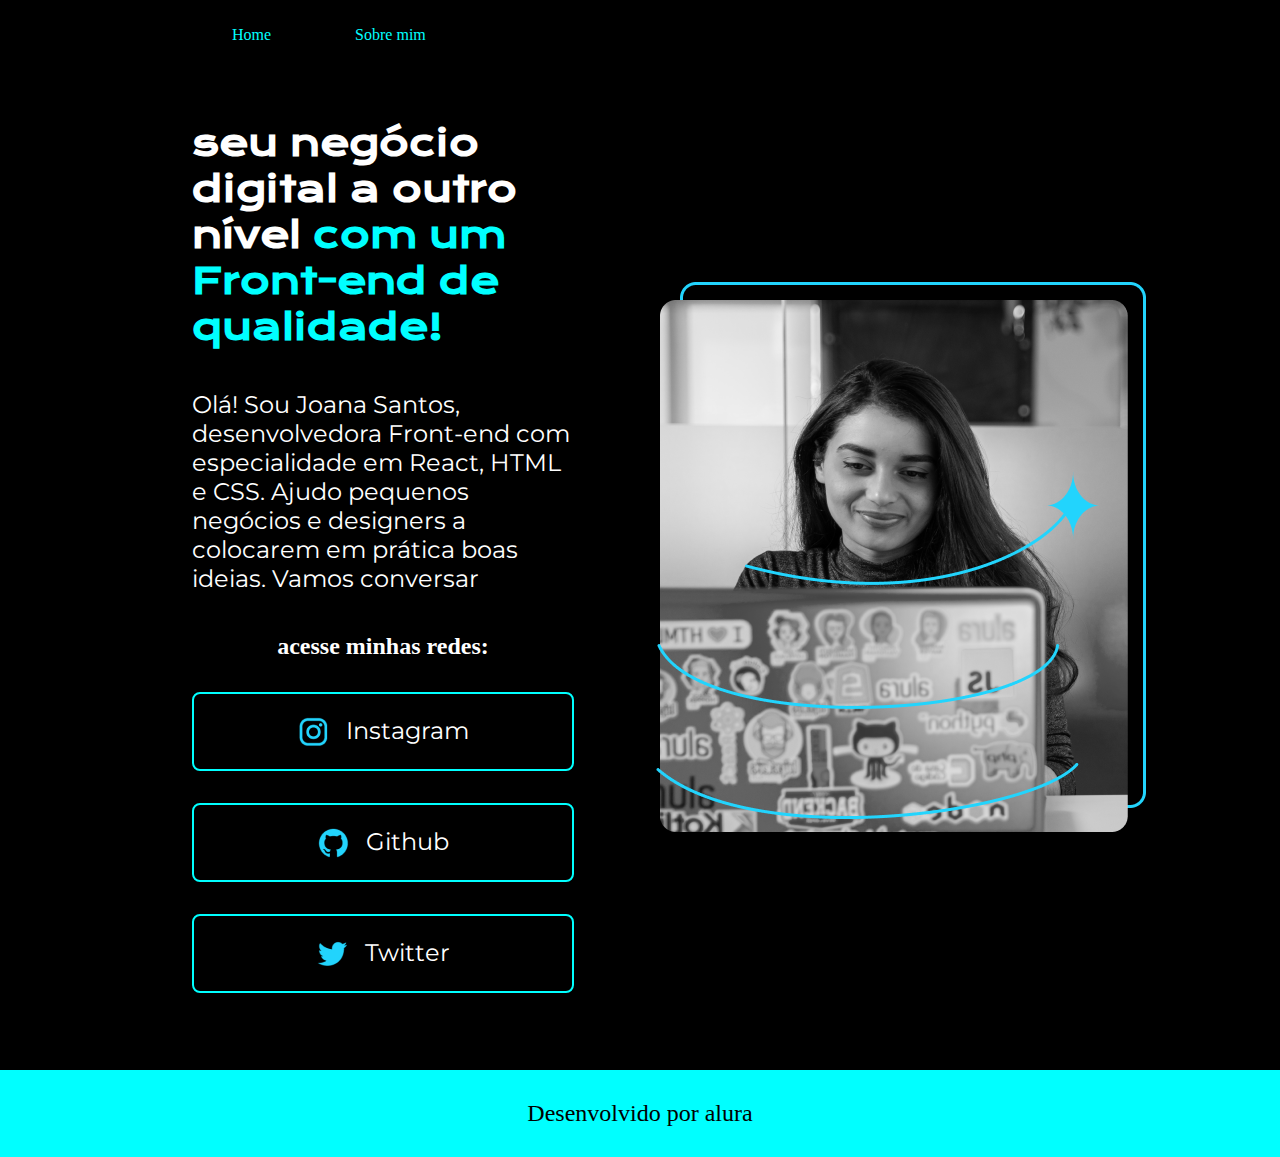
<file: index.html>
<!DOCTYPE html>
<html lang="pt-br">
<head>
    <meta charset="UTF-8">
    <meta name="viewport" content="width=device-width, initial-scale=1.0">
    <title>Portifólio</title>
    <link rel="stylesheet" href="styles/style.css">
</head>
<body>
    <header class="botoesNavegacao">
        <nav>
            <a class="botoesNavegacaoLink" href="index.html">Home</a>
            <a class="botoesNavegacaoLink" href="about.html">Sobre mim</a>
        </nav>
    </header>
    <main class="apresentacao">
        <section class = 'apresentacao__conteudo'>
            <h1 class = 'titulo'> seu negócio digital a outro nível<strong class = 'destaque'> com um Front-end de qualidade!</strong></h1>
            <p class = 'paragrafo'>Olá! Sou Joana Santos, desenvolvedora Front-end com especialidade em React, HTML e CSS. Ajudo pequenos negócios e designers a colocarem em prática boas ideias. Vamos conversar</p>
            <div class="apresentacao__links">
                <h2>acesse minhas redes:</h2>
                <a class="apresentacao__links__botao" href="https://instagram.com/davi.rezende.9638/">
                    <img src="assents/instagram.png"> Instagram
                </a>
                <a class="apresentacao__links__botao" href="https://github.com/DaviRezende2009/">
                    <img src="assents/github.png">Github
                </a>
                <a class="apresentacao__links__botao" href="https://twitter.com/Flamengo/">
                    <img src="assents/twitter.png">Twitter
                </a>
            </div>
        </section>
            <img src="assents/Imagem.png">
    </main>
    <footer><p>Desenvolvido por alura</p></footer>
</body>
</html>
</file>
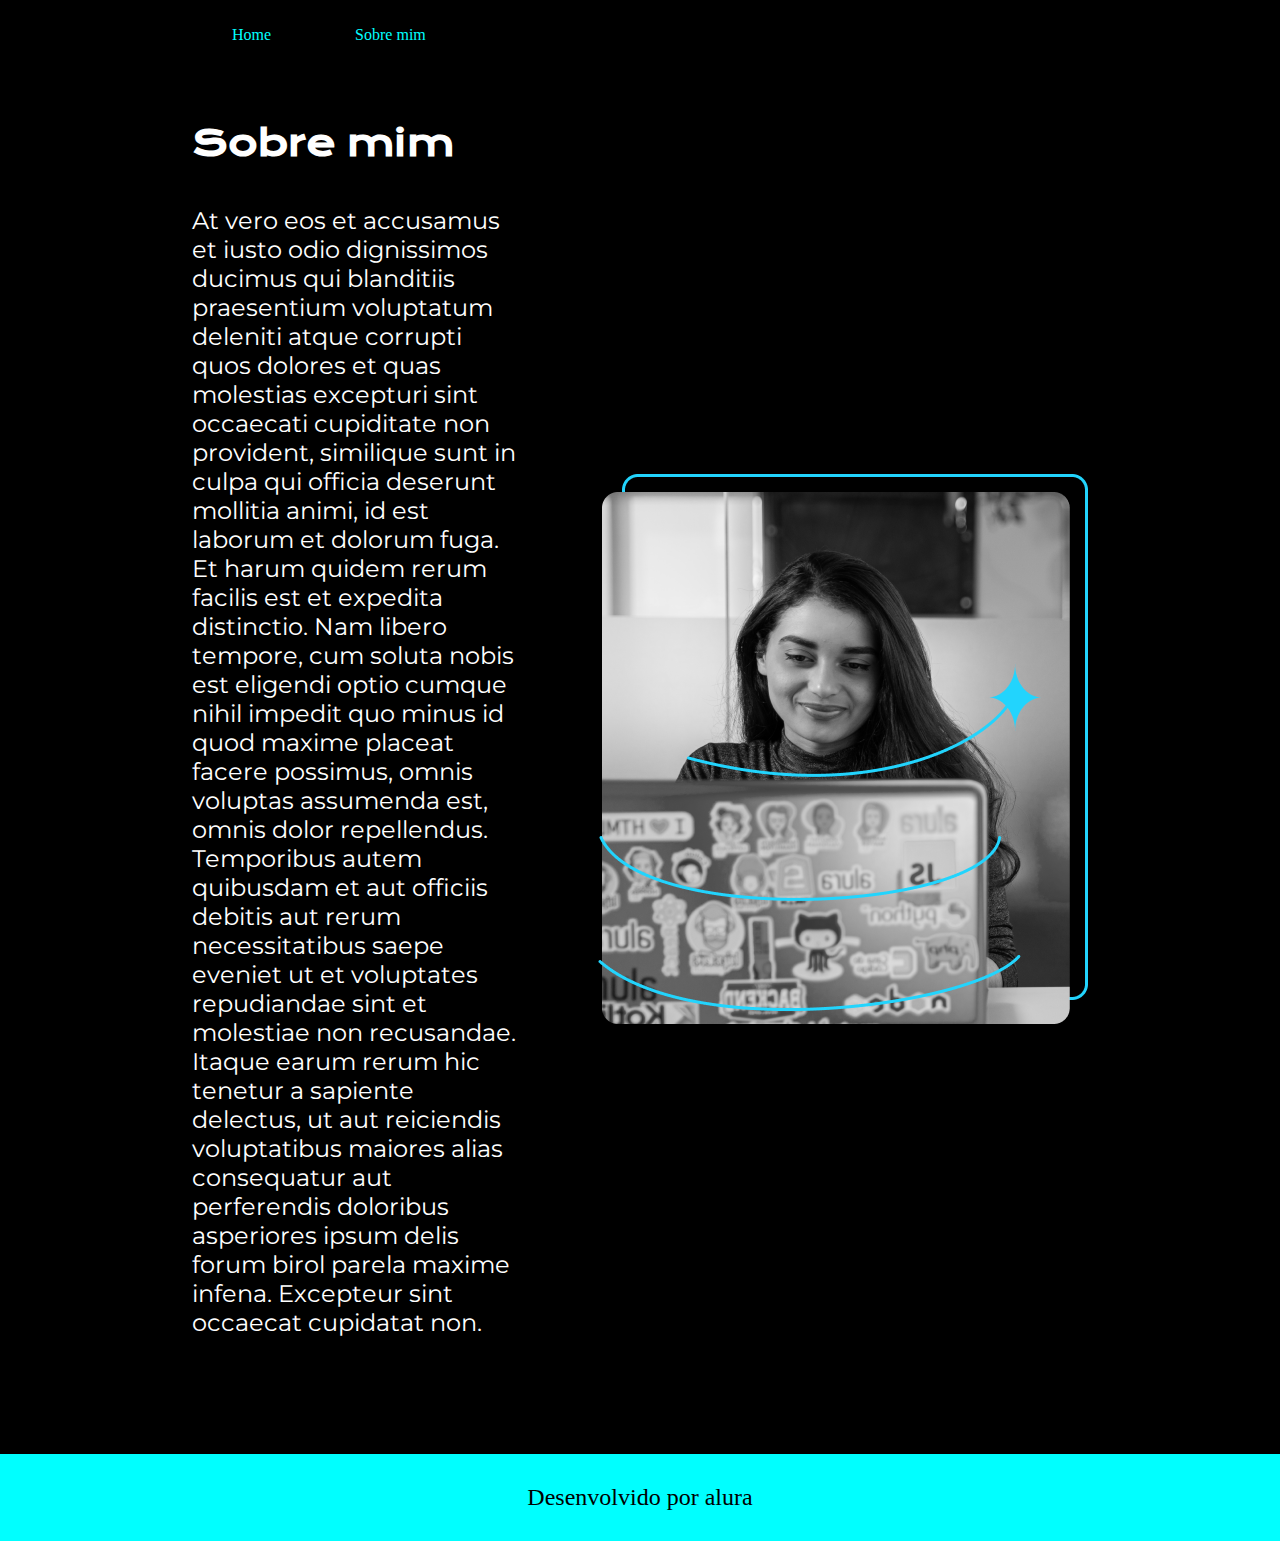
<file: about.html>
<!DOCTYPE html>
<html lang="pt-br">
<head>
    <meta charset="UTF-8">
    <meta name="viewport" content="width=device-width, initial-scale=1.0">
    <title>Sobre mim</title>
    <link rel="stylesheet" href="styles/style.css">
</head>
<body>
    <header class="botoesNavegacao">
        <nav>
            <a class="botoesNavegacaoLink" href="index.html">Home</a>
            <a class="botoesNavegacaoLink" href="about.html">Sobre mim</a>
        </nav>
    </header>
    <main class="apresentacao">
        <section class = 'apresentacao__conteudo'>
            <h1 class = 'titulo'>Sobre mim</h1>
            <p class = 'paragrafo'>At vero eos et accusamus et iusto odio dignissimos ducimus qui blanditiis praesentium voluptatum deleniti atque corrupti quos dolores et quas molestias excepturi sint occaecati cupiditate non provident, similique sunt in culpa qui officia deserunt mollitia animi, id est laborum et dolorum fuga.

                Et harum quidem rerum facilis est et expedita distinctio. Nam libero tempore, cum soluta nobis est eligendi optio cumque nihil impedit quo minus id quod maxime placeat facere possimus, omnis voluptas assumenda est, omnis dolor repellendus. Temporibus autem quibusdam et aut officiis debitis aut rerum necessitatibus saepe eveniet ut et voluptates repudiandae sint et molestiae non recusandae. Itaque earum rerum hic tenetur a sapiente delectus, ut aut reiciendis voluptatibus maiores alias consequatur aut perferendis doloribus asperiores ipsum delis forum birol parela maxime infena. Excepteur sint occaecat cupidatat non.</p>
            </section>
            <img class='imagem' src="assents/Imagem.png" alt="">
    </main>
    <footer><p>Desenvolvido por alura</p></footer>
</body>
</html>
</file>
<file: styles/style.css>
@import url('https://fonts.googleapis.com/css2?family=Krona+One&family=Montserrat:ital,wght@0,100..900;1,100..900&display=swap');
@import url('https://fonts.googleapis.com/css2?family=Krona+One&display=swap');
:root{
    --preto: black;
    --branco: white;
    --ciano: aqua
}
*{
    margin: 0;
    padding: 0;
}
body{
    /* height: 100vh; */
    box-sizing: border-box;
    background-color: var(--preto);
    color: var(--branco)
}
.destaque{
    color: var(--ciano);
}
.apresentacao{
    padding: 6% 15%;
    display: flex;
    align-items: center;
    justify-content: space-between;
    gap: 82px;
}
.apresentacao__conteudo{
    width: 50%;
}
.titulo{
    font-size: 2.25rem;
    font-family: 'Krona One', sans-serif;
}
.paragrafo{
    display: flex;
    font-size: 1.5rem;
    font-family: 'Montserrat', sans-serif;
    margin: 40px 0px;
}
.apresentacao__links{
    display: flex;
    justify-content: space-between;
    flex-direction: column;
    align-items: center;
    gap: 32px;
}
.apresentacao__links__botao{
    /*background-color: aqua;*/
    display: flex;
    justify-content: center;
    gap: 0px 16px;
    border: 2px solid   var(--ciano);
    border-radius: 8px;
    padding: 21.5px 0px;
    font-size: 1.5rem;
    width: 378px;
    text-align: center;
    text-decoration: none;
    color: var(--branco);
    font-family: 'Montserrat', sans-serif;
}
.apresentacao__links__botao:hover{
    padding: 30px 40px;
    background-color: gray;
    border: 2px solid var(--ciano);
}
footer{
    background-color: var(--ciano);
    color: var(--preto);
    font-size: 1.5rem;
    padding: 30px;
    display: flex;
    justify-content: center;
}
.botoesNavegacao{
    padding: 2% 15% 0px;
    display: flex;
    justify-content: space-between;
}
.botoesNavegacaoLink{
    text-decoration: none;
    color: var(--ciano);
    padding: 0px 40px;
}
.botoesNavegacaoLink:hover{
    color: blue;
}
.imagem{
    margin: 0%;
    height: 50%;
}
@media (max-width: 720px) {
    .botoesNavegacao{
        margin: 10%;
    }
    .apresentacao{
        flex-direction: column-reverse;
        margin: 5%;
    }
    .apresentacao__conteudo{
        width: auto;
    }
}
</file>
